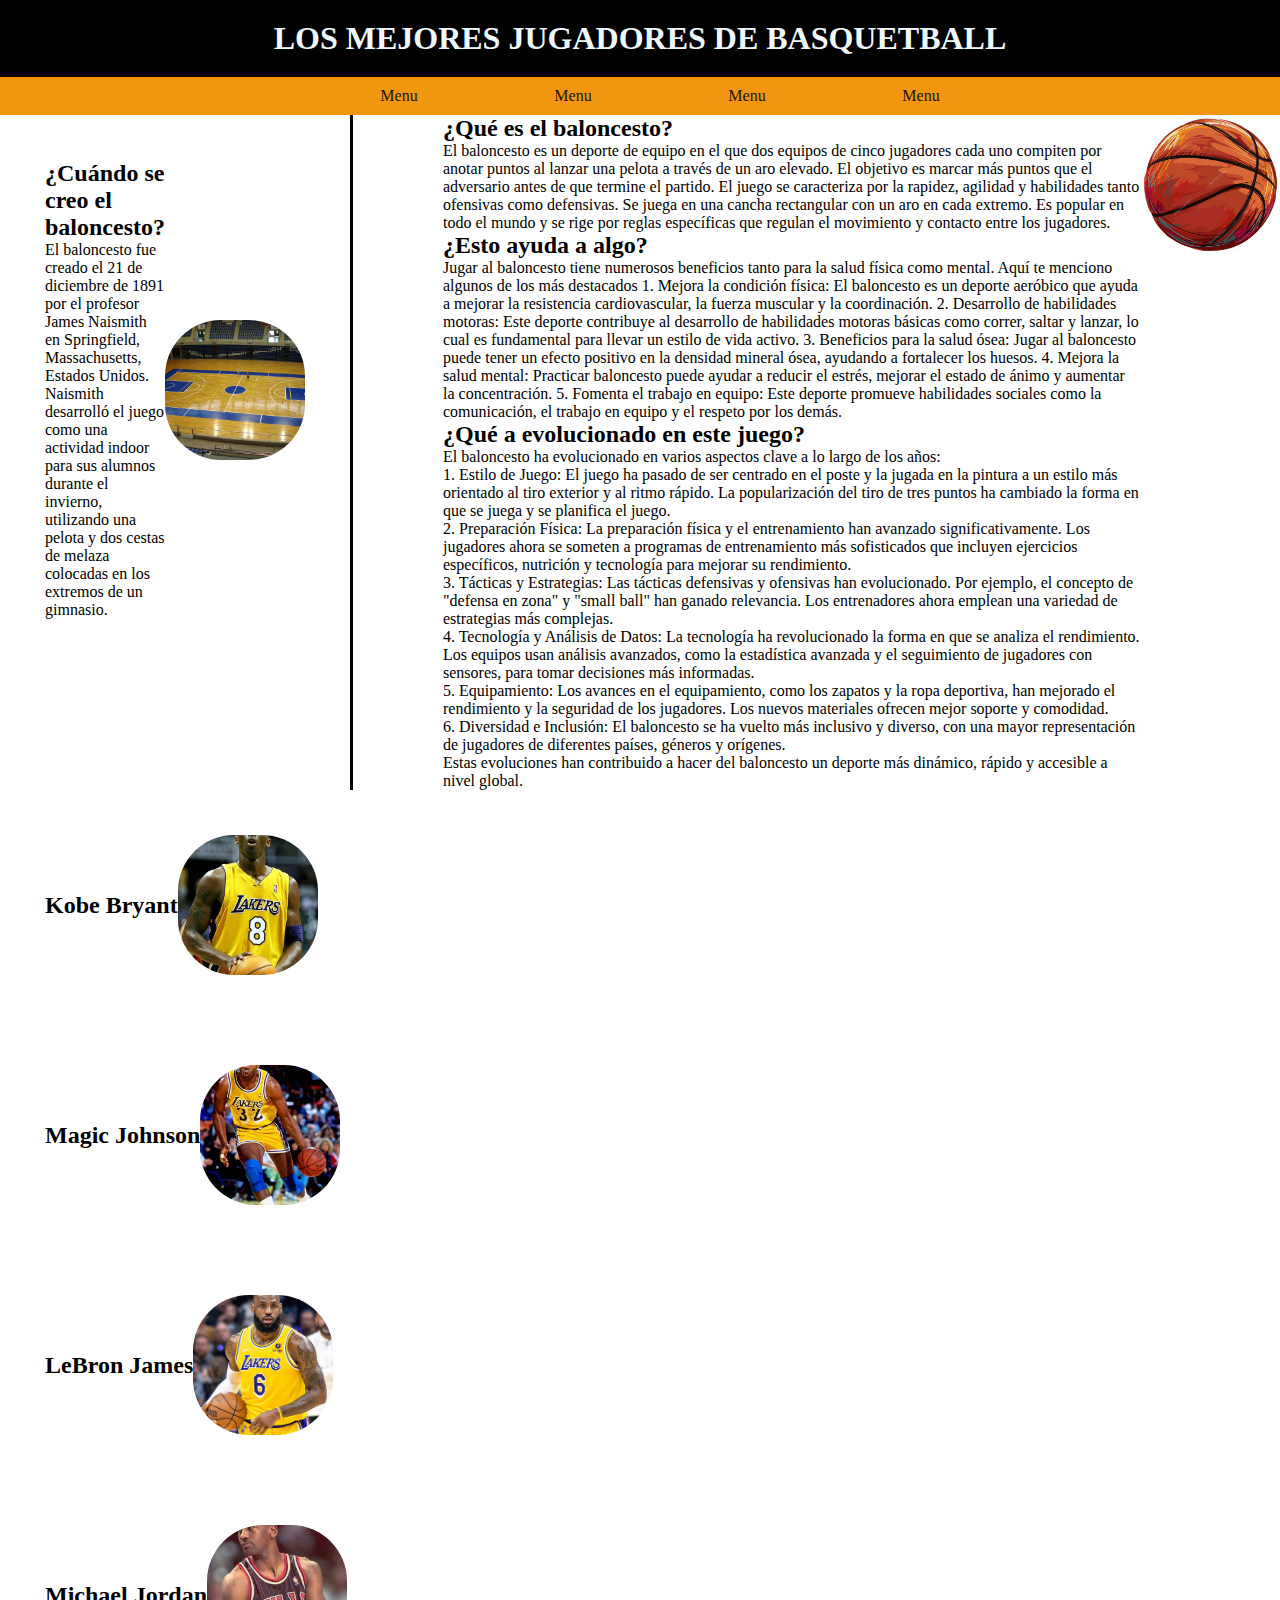
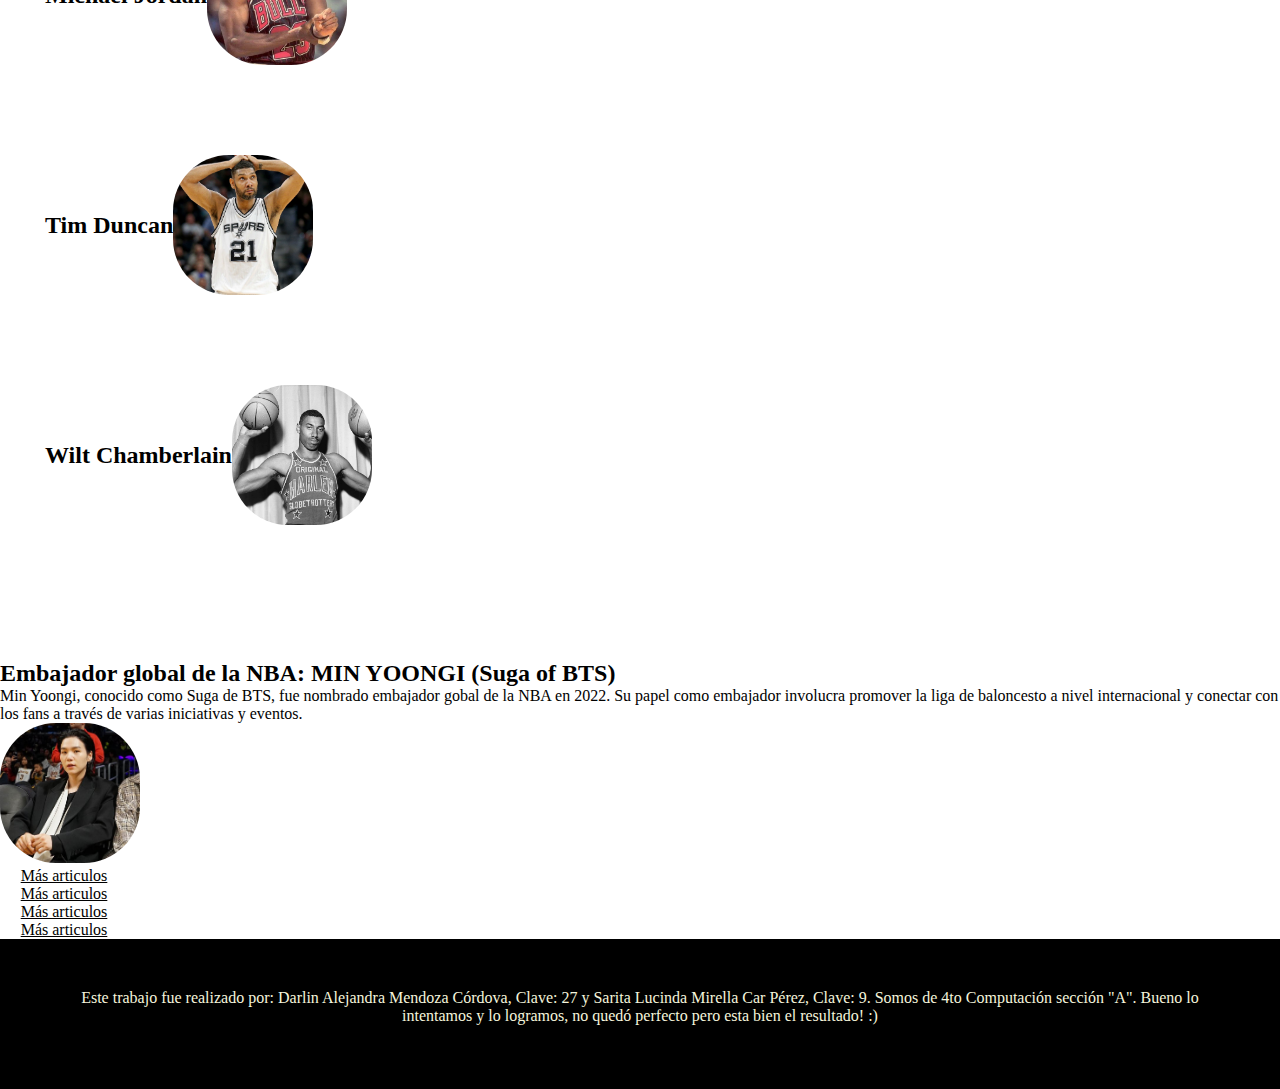
<file: index.html>
<!DOCTYPE html>
<html>

<head>
    <title>Tarea de Computación</title>
    <link rel="stylesheet" type="text/css" href="estilo.css">
</head>

<body>
    <h1>LOS MEJORES JUGADORES DE BASQUETBALL</h1>
    <nav>
        <ul>
            <li><a href="">Menu</a></li>
            <li><a href="">Menu</a></li>
            <li><a href="">Menu</a></li>
            <li><a href="">Menu</a></li>
        </ul>
    </nav>
    <div class="contenido">
        <div class="articulos">
            <div class="secciones">
                <div>
                    <h2>¿Cuándo se creo el baloncesto?</h2>
                    <p>El baloncesto fue creado el 21 de diciembre de 1891 por el profesor James Naismith en
                        Springfield,
                        Massachusetts, Estados Unidos. Naismith desarrolló el juego como una actividad indoor para sus
                        alumnos
                        durante el invierno, utilizando una pelota y dos cestas de melaza colocadas en los extremos de
                        un
                        gimnasio.</p>
                </div>
                <div></div><img src="img/Cancha.jpeg">
            </div>
        </div>
        <div class="secciones"></div>
        <div>
            <h2>¿Qué es el baloncesto?</h2>
            <p>El baloncesto es un deporte de equipo en el que dos equipos de cinco jugadores cada uno compiten por
                anotar puntos al lanzar una pelota a través de un aro elevado. El objetivo es marcar más puntos que el
                adversario antes de que termine el partido. El juego se caracteriza por la rapidez, agilidad y
                habilidades tanto ofensivas como defensivas. Se juega en una cancha rectangular con un aro en cada
                extremo. Es popular en todo el mundo y se rige por reglas específicas que regulan el movimiento y
                contacto entre los jugadores.</p>
            <h2>¿Esto ayuda a algo?</h2>
            <p>Jugar al baloncesto tiene numerosos beneficios tanto para la salud física como mental. Aquí te menciono
                algunos de los más destacados
                1. Mejora la condición física: El baloncesto es un deporte aeróbico que ayuda a mejorar la resistencia
                cardiovascular, la fuerza muscular y la coordinación.

                2. Desarrollo de habilidades motoras: Este deporte contribuye al desarrollo de habilidades motoras
                básicas como correr, saltar y lanzar, lo cual es fundamental para llevar un estilo de vida activo.

                3. Beneficios para la salud ósea: Jugar al baloncesto puede tener un efecto positivo en la densidad
                mineral ósea, ayudando a fortalecer los huesos.

                4. Mejora la salud mental: Practicar baloncesto puede ayudar a reducir el estrés, mejorar el estado de
                ánimo y aumentar la concentración.

                5. Fomenta el trabajo en equipo: Este deporte promueve habilidades sociales como la comunicación, el
                trabajo en equipo y el respeto por los demás.
            </p>
            <h2>¿Qué a evolucionado en este juego?</h2>
            <p>El baloncesto ha evolucionado en varios aspectos clave a lo largo de los años:

            <p>1. Estilo de Juego: El juego ha pasado de ser centrado en el poste y la jugada en la pintura a un estilo
                más orientado al tiro exterior y al ritmo rápido. La popularización del tiro de tres puntos ha cambiado
                la forma en que se juega y se planifica el juego.</p>

            <p>2. Preparación Física: La preparación física y el entrenamiento han avanzado significativamente. Los
                jugadores ahora se someten a programas de entrenamiento más sofisticados que incluyen ejercicios
                específicos, nutrición y tecnología para mejorar su rendimiento.</p>

            <p>3. Tácticas y Estrategias: Las tácticas defensivas y ofensivas han evolucionado. Por ejemplo, el
                concepto de "defensa en zona" y "small ball" han ganado relevancia. Los entrenadores ahora emplean una
                variedad de estrategias más complejas.</p>

            <p>4. Tecnología y Análisis de Datos: La tecnología ha revolucionado la forma en que se analiza el
                rendimiento. Los equipos usan análisis avanzados, como la estadística avanzada y el seguimiento de
                jugadores con sensores, para tomar decisiones más informadas.</p>

            <p>5. Equipamiento: Los avances en el equipamiento, como los zapatos y la ropa deportiva, han mejorado el
                rendimiento y la seguridad de los jugadores. Los nuevos materiales ofrecen mejor soporte y comodidad.
            </p>

            <p>6. Diversidad e Inclusión: El baloncesto se ha vuelto más inclusivo y diverso, con una mayor
                representación de jugadores de diferentes países, géneros y orígenes.</p>

            Estas evoluciones han contribuido a hacer del baloncesto un deporte más dinámico, rápido y accesible a
            nivel global.</p>
        </div>
        <div></div><img src="img/Balon.jpg.jpg">
    </div>
    <div class="secciones">
        <div>
            <h2>Kobe Bryant</h2>
            <p></p>
        </div>
        <div></div><img src="img/Kobe.jpeg">
    </div>
    <div class="secciones">
        <div>
            <h2>Magic Johnson</h2>
            <p></p>
        </div>
        <div></div><img src="img/Magic.jpeg">
    </div>
    </div>
    <div class="secciones">
        <div>
            <h2>LeBron James</h2>
            <p></p>
        </div>
        <div></div><img src="img/LeBron.jpg">
    </div>
    </div>
    <div class="secciones">
        <div>
            <h2>Michael Jordan</h2>
            <p></p>
        </div>
        <div></div><img src="img/Michael.jpeg">
    </div>
    </div>
    <div class="secciones">
        <div>
            <h2>Tim Duncan</h2>
            <p></p>
        </div>
        <div></div><img src="img/Tim.jpeg">
    </div>
    </div>
    <div class="secciones">
        <div>
            <h2>Wilt Chamberlain</h2>
            <p></p>
        </div>
        <div></div><img src="img/Wilt.jpeg">
    </div>
    <div class="secciones"></div>
    <div>
        <h2>Embajador global de la NBA: MIN YOONGI (Suga of BTS)</h2>
        <p>Min Yoongi, conocido como Suga de BTS, fue nombrado embajador gobal de la NBA en 2022. Su papel como
            embajador involucra promover la liga de baloncesto a nivel internacional y conectar con los fans a través de
            varias iniciativas y eventos.</p>
    </div>
    <div></div><img src="img/Suga.jpeg">
    </div>
    </div>
    </div>
    </div>
    <div class="menu-secundario">
        <a href="">Más articulos</a>
        <a href="">Más articulos</a>
        <a href="">Más articulos</a>
        <a href="">Más articulos</a>
    </div>
    </div>
    </div>

    <footer>
        <p>Este trabajo fue realizado por: Darlin Alejandra Mendoza Córdova, Clave: 27 y Sarita Lucinda Mirella Car Pérez, Clave: 9. Somos de
            4to Computación sección "A". Bueno lo intentamos y lo logramos, no quedó perfecto pero esta bien el
            resultado! :)</p>
    </footer>

</body>

</html>
</file>
<file: estilo.css>
*{
    margin: 0!important;
}
h1{
    text-align: center;
    background-color: black;
    color: aliceblue;
    padding: 20px;
}
nav ul{
    background-color: rgb(241, 150, 14);
    width: 100;
    list-style-type: none;
    text-align: center;
}
nav li{
    display: inline-flex;
}
nav a{
    text-decoration: none;
    color: rgb(31, 19, 2);
    padding: 10px;
    width: 150px;
}
nav li:hover{
background-color: rgb(245, 199, 73);
}
img {
    width: 140px;
    height: 140px;
    border-radius: 40%;
    object-fit: cover;
}
.contenido {
    display: flex;
    margin: 10px;
}
.articulos {
    width: 80%;
    border-right: 3px solid black;
}
.secciones {
    display: flex;
    align-items: center;
    padding: 45px;
}
.menu-secundario {
    width: 10%;
    margin-top: 30px;
}
.menu-secundario a {
    display: block;
    text-align: center;
    color: black;
    margin-bottom: 20px;
}
footer {
    width: 100%;
    height: 150px;
    background-color: black;
    color: beige;
    margin-top: 40px;
}
footer p{
    text-align: center;
    padding: 50px;
}
</file>
